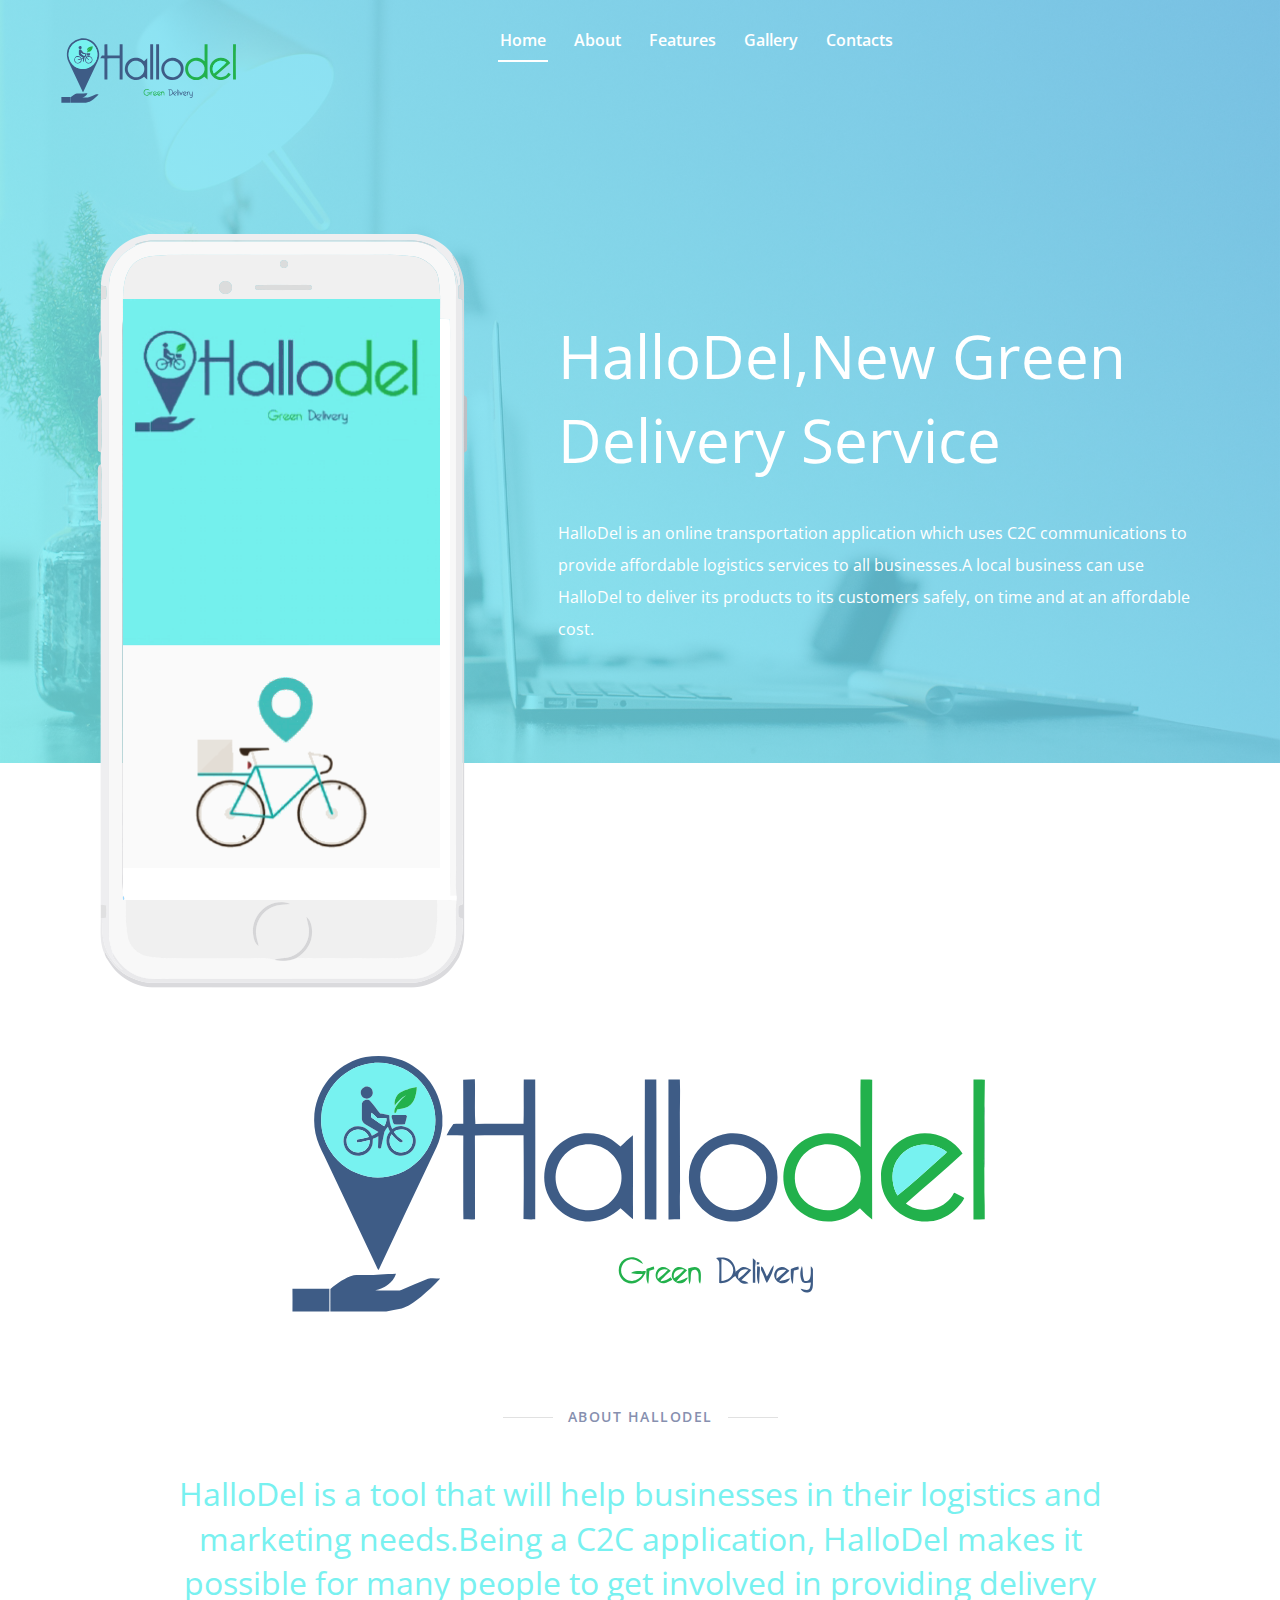
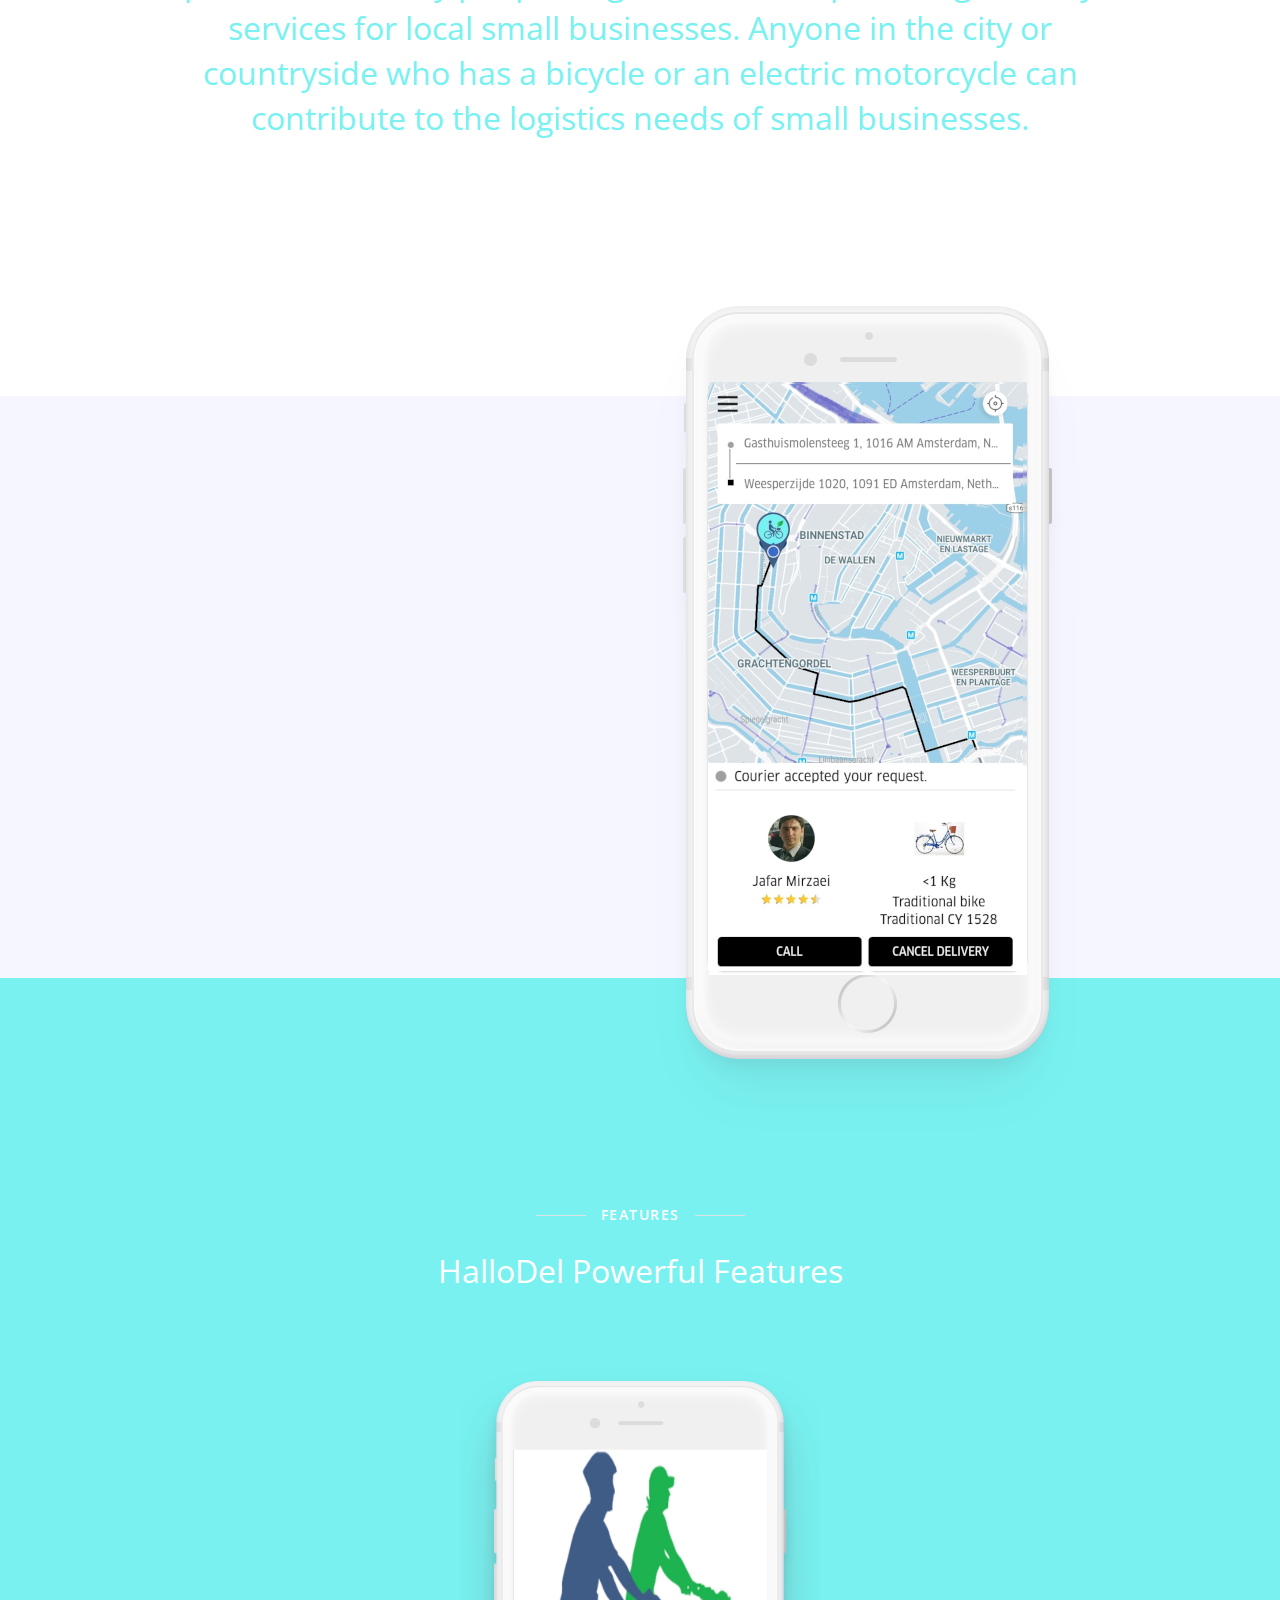
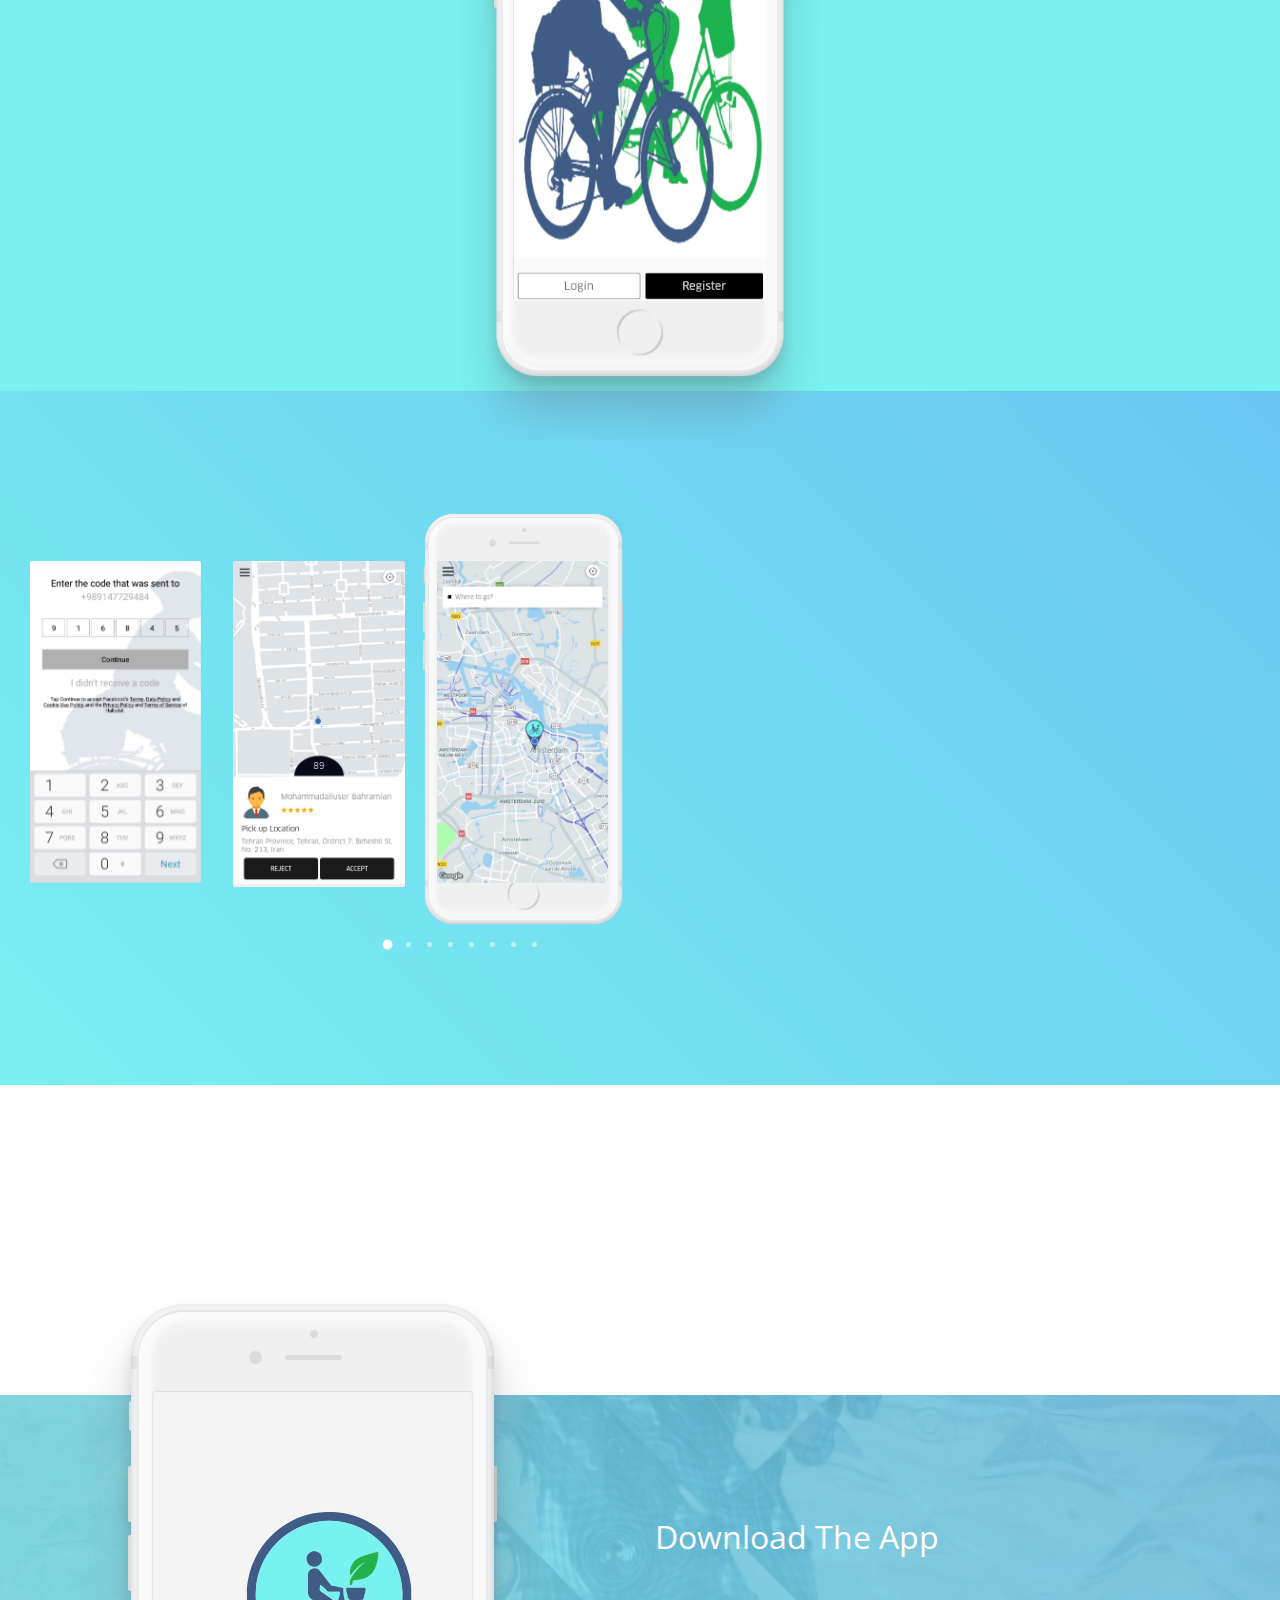
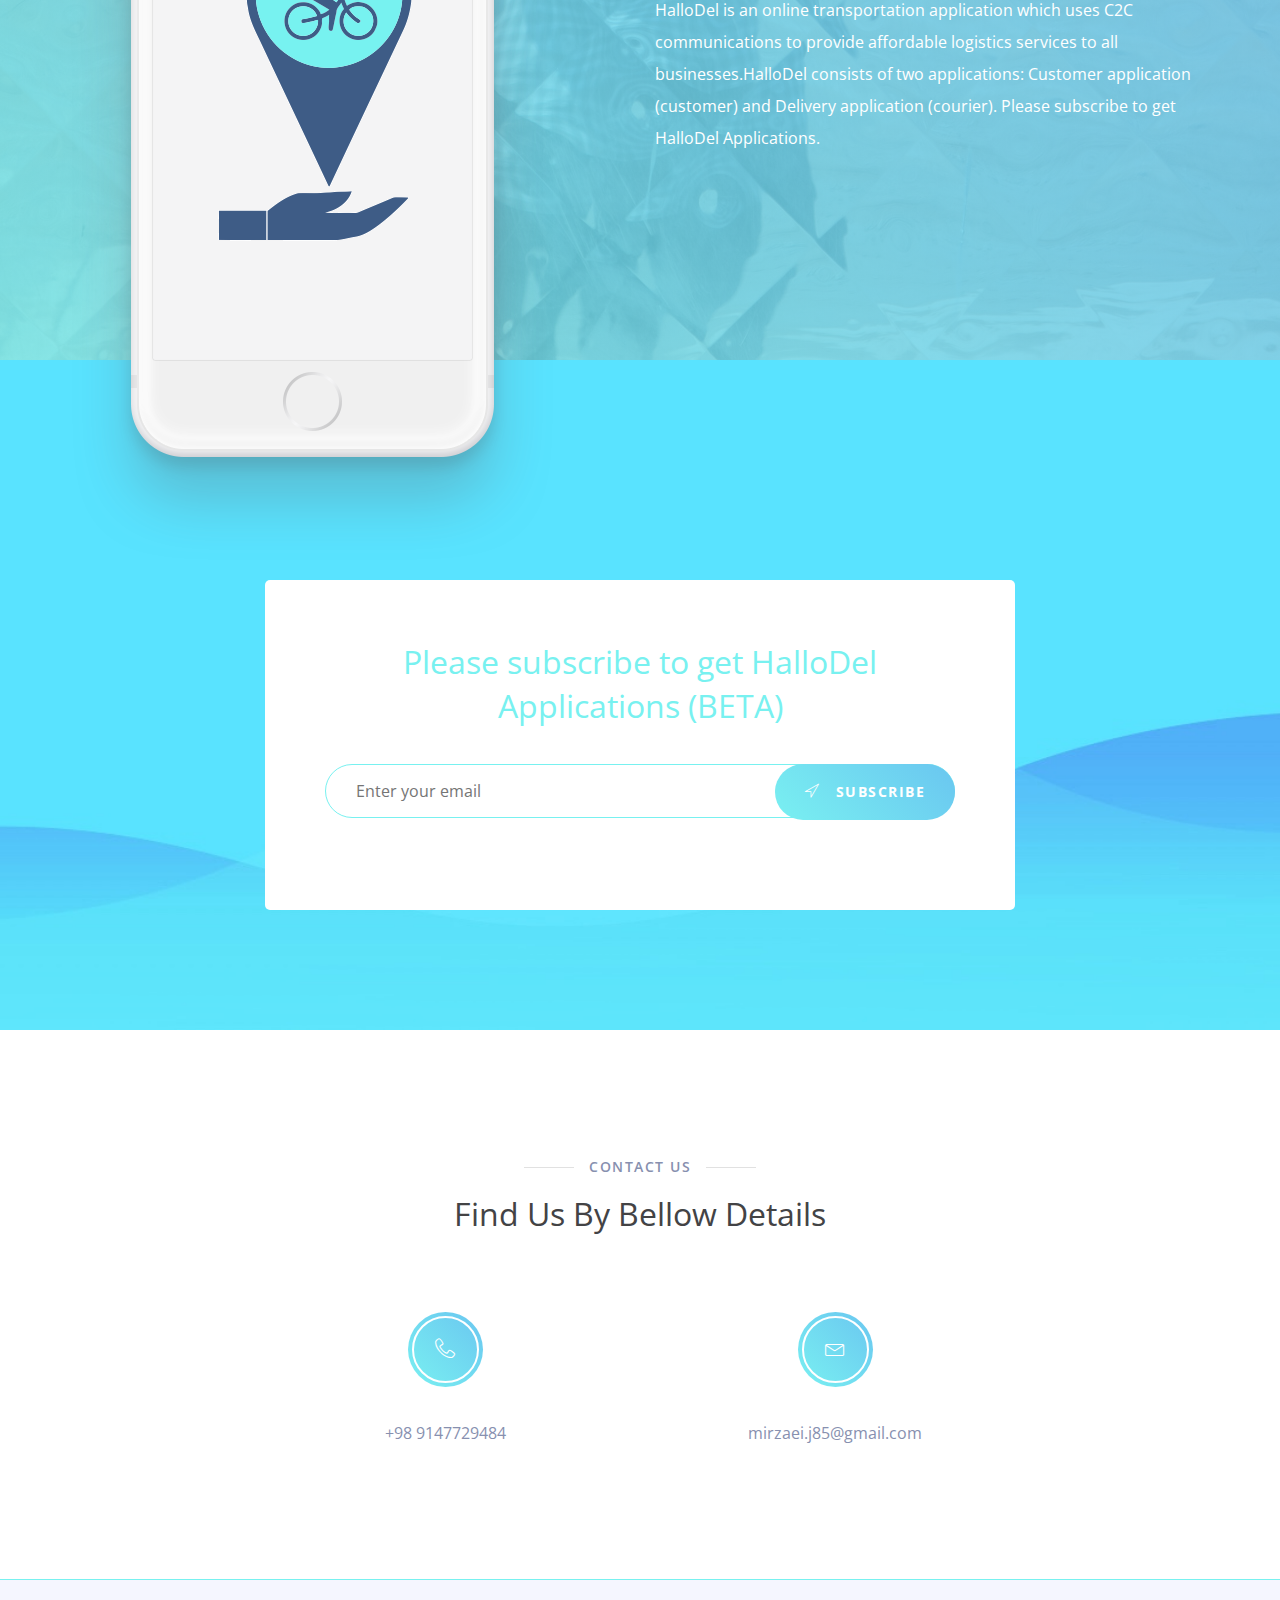
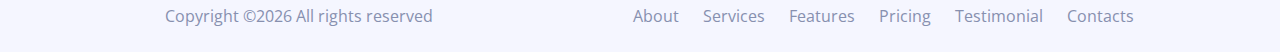
<file: index.html>
<!doctype html>
<html class="no-js" lang="zxx">

<head>
    <meta charset="utf-8">
    <meta name="author" content="Sumon Rahman">
    <meta name="description" content="">
    <meta name="keywords" content="HTML,CSS,XML,JavaScript">
    <meta http-equiv="x-ua-compatible" content="ie=edge">
    <meta name="viewport" content="width=device-width, initial-scale=1.0">
    <!-- Title -->
    <title>HalloDel New Green Delivery Service.</title>
    <!-- Place favicon.ico in the root directory -->
    <link rel="apple-touch-icon" href="images/apple-touch-icon.png">
    <link rel="shortcut icon" type="image/ico" href="images/about-logo.png"/>
    <!-- Plugin-CSS -->
    <link rel="stylesheet" href="css/bootstrap.min.css">
    <link rel="stylesheet" href="css/owl.carousel.min.css">
    <link rel="stylesheet" href="css/linearicons.css">
    <link rel="stylesheet" href="css/magnific-popup.css">
    <link rel="stylesheet" href="css/animate.css">
    <!-- Main-Stylesheets -->
    <link rel="stylesheet" href="css/normalize.css">
    <link rel="stylesheet" href="style.css">
    <link rel="stylesheet" href="css/responsive.css">
    <script src="js/vendor/modernizr-2.8.3.min.js"></script>
    <!--[if lt IE 9]>
    <script src="//oss.maxcdn.com/html5shiv/3.7.2/html5shiv.min.js"></script>
    <script src="//oss.maxcdn.com/respond/1.4.2/respond.min.js"></script>
    <![endif]-->
</head>

<body data-spy="scroll" data-target=".mainmenu-area">
<!-- Preloader-content -->
<div class="preloader">
        <span>
            <i class="lnr lnr-sun">
            <img src="images/loading_no_back.gif"/>
        </i>
        </span>
</div>
<!-- MainMenu-Area -->
<nav class="mainmenu-area" data-spy="affix" data-offset-top="200">
    <div class="container-fluid">
        <div class="navbar-header">
            <button type="button" class="navbar-toggle" data-toggle="collapse" data-target="#primary_menu">
                <span class="icon-bar"></span>
                <span class="icon-bar"></span>
                <span class="icon-bar"></span>
            </button>
            <a class="navbar-brand" href="#"><img src="images/alll_vectorized_vectorized.svg" alt="Logo"></a>
        </div>
        <div class="collapse navbar-collapse" id="primary_menu">
            <ul class="nav navbar-nav mainmenu">
                <li class="active"><a href="#home_page">Home</a></li>
                <li><a href="#about_page">About</a></li>
                <li><a href="#features_page">Features</a></li>
                <li><a href="#gallery_page">Gallery</a></li>
                <!--<li><a href="#price_page">Pricing</a></li>-->
                <!-- <li><a href="#questions_page">FAQ</a></li>-->
                <!--<li><a href="blog.html">Blog</a></li>-->
                <li><a href="#contact_page">Contacts</a></li>
            </ul>
            <div class="right-button hidden-xs">
            </div>
        </div>
    </div>
</nav>
<!-- MainMenu-Area-End -->
<!-- Home-Area -->
<header class="home-area overlay" id="home_page">
    <div class="container">
        <div class="row">
            <div class="col-xs-12 hidden-sm col-md-5">
                <figure class="mobile-image wow fadeInUp" data-wow-delay="0.2s">
                    <img src="images/header-mobile.png" style="position: absolute;" alt="">
                    <img src="images/loading.gif"
                         style="max-width: 92.5%;position: relative;padding: 53px;padding-top: 65px;" alt=""></figure>
            </div>
            <div class="col-xs-12 col-md-7">
                <div class="space-80 hidden-xs"></div>
                <h1 class="wow fadeInUp" data-wow-delay="0.4s">HalloDel,New Green Delivery Service</h1>
                <div class="space-20"></div>
                <div class="desc wow fadeInUp" data-wow-delay="0.6s">
                    <p>HalloDel is an online transportation application which uses C2C communications to provide
                        affordable logistics services to all businesses.A local business can use HalloDel to deliver its
                        products to its customers safely, on time and at an affordable cost. </p>
                </div>
                <div class="space-20"></div>
                <!--<a href="#" class="bttn-white wow fadeInUp" data-wow-delay="0.8s"><i class="lnr lnr-download"></i>Download App</a>-->
            </div>
        </div>
    </div>
</header>
<!-- Home-Area-End -->
<!-- About-Area -->
<section class="section-padding" id="about_page">
    <div class="container">
        <div class="row">
            <div class="col-xs-12 col-md-10 col-md-offset-1">
                <div class="page-title text-center">
                    <img src="images/alll_vectorized_vectorized.svg" alt="About Logo">
                    <div class="space-20"></div>
                    <h5 class="title">About HalloDel</h5>
                    <div class="space-30"></div>
                    <h3 class="blue-color">HalloDel is a tool that will help businesses in their logistics and marketing
                        needs.Being a C2C application, HalloDel makes it possible for many people to get involved in
                        providing delivery services for local small businesses. Anyone in the city or countryside who
                        has a bicycle or an electric motorcycle can contribute to the logistics needs of small
                        businesses.</h3>
                    <div class="space-20"></div>
                    <p></p>
                </div>
            </div>
        </div>
    </div>
</section>
<!-- About-Area-End -->

<!-- Progress-Area -->
<section class="progress-area gray-bg" id="progress_page">
    <div class="container">
        <div class="row">
            <div class="col-xs-12 col-md-6">
                <div class="page-title section-padding">
                    <h5 class="title wow fadeInUp" data-wow-delay="0.2s">Our Progress</h5>
                    <div class="space-10"></div>
                    <h3 class="dark-color wow fadeInUp" data-wow-delay="0.4s">HalloDel Applications</h3>
                    <div class="space-20"></div>
                    <div class="desc wow fadeInUp" data-wow-delay="0.6s">
                        <p>HalloDel consists of two applications: Customer application (customer) and Delivery
                            application (courier).The objective of HalloDel is to provide delivery services for packages
                            using a customer-to-customer (C2C) method</p>
                    </div>
                    <div class="space-50"></div>
                    <!--
                        <a href="#" class="bttn-default wow fadeInUp" data-wow-delay="0.8s">Learn More</a>
                    -->
                </div>
            </div>
            <div class="col-xs-12 col-md-6">
                <figure class="mobile-image">
                    <img src="images/progress-phone.png" alt="">
                </figure>
            </div>
        </div>
    </div>
</section>
<!-- Progress-Area-End -->

<!-- Feature-Area -->
<section class="feature-area section-padding-top" id="features_page">
    <div class="container">
        <div class="row">
            <div class="space-100"></div>

            <div class="col-xs-12 col-sm-8 col-sm-offset-2">
                <div class="page-title text-center">
                    <h5 class="title">Features</h5>
                    <div class="space-10"></div>
                    <h3>HalloDel Powerful Features</h3>
                    <div class="space-60"></div>
                </div>
            </div>
        </div>
        <div class="row">
            <div class="col-xs-12 col-sm-6 col-md-4">
                <div class="service-box wow fadeInUp" data-wow-delay="0.2s">
                    <div class="box-icon">
                        <i class="lnr lnr-rocket"></i>
                    </div>
                    <h4>Fast &amp; Powerful</h4>
                    <p>An easy, fast and inexpensive delivery system.</p>
                </div>
                <div class="space-60"></div>
                <div class="service-box wow fadeInUp" data-wow-delay="0.4s">
                    <div class="box-icon">
                        <i class="lnr lnr-paperclip"></i>
                    </div>
                    <h4>Affordable </h4>
                    <p>Reducing the cost of delivery for all businesses.</p>
                </div>
                <div class="space-60"></div>
                <div class="service-box wow fadeInUp" data-wow-delay="0.6s">
                    <div class="box-icon">
                        <i class="lnr lnr-cloud-download"></i>
                    </div>
                    <h4>Clean Energy Solution</h4>
                    <p>Promoting clean energy sources.</p>
                </div>
                <div class="space-60"></div>
            </div>
            <div class="hidden-xs hidden-sm col-md-4">
                <figure class="mobile-image">
                    <img src="images/feature-image.png" alt="Feature Photo">
                </figure>
            </div>
            <div class="col-xs-12 col-sm-6 col-md-4">
                <div class="service-box wow fadeInUp" data-wow-delay="0.2s">
                    <div class="box-icon">
                        <i class="lnr lnr-clock"></i>
                    </div>
                    <h4>Job opportunities</h4>
                    <p>HalloDel creates many part-time and some full-time job opportunities. In addition to small
                        businesses, other organizations like universities or institutions also can use HalloDel to send
                        or receive their packages cheaper and greener than what other delivery providers offer.</p>
                </div>
                <div class="space-60"></div>
                <div class="service-box wow fadeInUp" data-wow-delay="0.4s">
                    <div class="box-icon">
                        <i class="lnr lnr-laptop-phone"></i>
                    </div>
                    <h4>Fully Green</h4>
                    <p>Reducing air/sound pollution and traffic congestion.</p>
                </div>
                <div class="space-60"></div>
                <!--<div class="service-box wow fadeInUp" data-wow-delay="0.6s">
                    <div class="box-icon">
                        <i class="lnr lnr-cog"></i>
                    </div>
                    <h4>Editable Layout</h4>
                    <p>Lorem ipsum dolor sit amet, consectetur adipisicing elit.</p>
                </div>-->
                <div class="space-60"></div>
            </div>
        </div>
    </div>
</section>
<!-- Feature-Area-End -->
<!-- Video-Area -->
<!--<section class="video-area section-padding">
    <div class="container">
        <div class="row">
            <div class="space-100"></div>
            <div class="col-xs-12 col-md-6">
                <div class="video-photo">
                    <img src="images/video-image.jpg" alt="">
                    <a href="https://www.youtube.com/watch?v=ScrDhTsX0EQ" class="popup video-button">
                        <img src="images/play-button.png" alt="">
                    </a>
                </div>
            </div>
            <div class="col-xs-12 col-md-5 col-md-offset-1">
                <div class="space-60 hidden visible-xs"></div>
                <div class="page-title">
                    <h5 class="title wow fadeInUp" data-wow-delay="0.2s">VIDEO FEATURES</h5>
                    <div class="space-10"></div>
                    <h3 class="dark-color wow fadeInUp" data-wow-delay="0.4s">How It Works?</h3>
                    <div class="space-20"></div>
                    <div class="desc wow fadeInUp" data-wow-delay="0.6s">
                        <p>HalloDel consists of two applications: Customer application (customer) and Delivery application (courier).The objective of HalloDel is to provide delivery services for packages using a customer-to-customer (C2C) method.</p>
                    </div>
                    <div class="space-50"></div>
                 </div>
            </div>
        </div>
    </div>
</section>-->
<!-- Video-Area-End -->
<!-- Gallery-Area -->
<section class="gallery-area section-padding" id="gallery_page">
    <div class="container-fluid">
        <div class="row">
            <div class="col-xs-12 col-sm-6 gallery-slider">
                <div class="gallery-slide">
                    <div class="item"><img src="images/gallery-(1).jpg" alt=""></div>
                    <div class="item"><img src="images/gallery-(2).jpg" alt=""></div>
                    <div class="item"><img src="images/gallery-(3).jpg" alt=""></div>
                    <div class="item"><img src="images/gallery-(4).jpg" alt=""></div>
                    <div class="item"><img src="images/gallery-(5).jpg" alt=""></div>
                    <div class="item"><img src="images/gallery-(6).jpg" alt=""></div>
                    <div class="item"><img src="images/gallery-(7).jpg" alt=""></div>
                    <div class="item"><img src="images/gallery-(8).jpg" alt=""></div>
                    <div class="item"><img src="images/gallery-(9).jpg" alt=""></div>
                    <div class="item"><img src="images/gallery-(10).jpg" alt=""></div>
                    <div class="item"><img src="images/gallery-(11).jpg" alt=""></div>
                    <div class="item"><img src="images/gallery-(12).jpg" alt=""></div>
                    <div class="item"><img src="images/gallery-(13).jpg" alt=""></div>
                    <div class="item"><img src="images/gallery-(14).jpg" alt=""></div>
                    <div class="item"><img src="images/gallery-(15).jpg" alt=""></div>
                    <div class="item"><img src="images/gallery-(16).jpg" alt=""></div>
                    <div class="item"><img src="images/gallery-(17).jpg" alt=""></div>
                    <div class="item"><img src="images/gallery-(18).jpg" alt=""></div>
                    <div class="item"><img src="images/gallery-(19).jpg" alt=""></div>
                    <div class="item"><img src="images/gallery-(20).jpg" alt=""></div>
                    <div class="item"><img src="images/gallery-(21).jpg" alt=""></div>
                    <div class="item"><img src="images/gallery-(22).jpg" alt=""></div>
                    <div class="item"><img src="images/gallery-(23).jpg" alt=""></div>
                    <div class="item"><img src="images/gallery-(24).jpg" alt=""></div>
                </div>
            </div>
            <div class="col-xs-12 col-sm-5 col-lg-3">
                <div class="page-title">
                    <h5 class="white-color title wow fadeInUp" data-wow-delay="0.2s">HalloDel Apps</h5>
                    <div class="space-10"></div>
                    <h3 class="white-color wow fadeInUp" data-wow-delay="0.4s">How It Works?</h3>
                </div>
                <div class="space-20"></div>
                <div class="desc wow fadeInUp" data-wow-delay="0.6s">
                    <p>HalloDel consists of two applications: Customer application (customer) and Delivery application
                        (courier).The objective of HalloDel is to provide delivery services for packages using a
                        customer-to-customer (C2C) method.</p>
                </div>
                <div class="space-50"></div>
            </div>
        </div>
    </div>
</section>
<!-- Gallery-Area-End -->
<!-- How-To-Use -->
<section class="section-padding">
    <div class="container">
        <!--<div class="row">
            <div class="col-xs-12 col-sm-6">
                <div class="page-title">
                    <h5 class="title wow fadeInUp" data-wow-delay="0.2s">Our features</h5>
                    <div class="space-10"></div>
                    <h3 class="dark-color wow fadeInUp" data-wow-delay="0.4s">Aour Approach of Design is Prety Simple and Clear</h3>
                </div>
                <div class="space-20"></div>
                <div class="desc wow fadeInUp" data-wow-delay="0.6s">
                    <p>Lorem ipsum dolor sit amet, consectetur adipiing elit, sed do eiusmod tempor incididunt ut labore et laborused sed do eiusmod tempor incididunt ut labore et laborused.</p>
                </div>
                <div class="space-50"></div>
            </div>
            <div class="col-xs-12 col-sm-6 col-md-5 col-md-offset-1">
                <div class="space-60 hidden visible-xs"></div>
                <div class="service-box wow fadeInUp" data-wow-delay="0.2s">
                    <div class="box-icon">
                        <i class="lnr lnr-clock"></i>
                    </div>
                    <h4>Easy Notifications</h4>
                    <p>Lorem ipsum dolor sit amet, consectetur adipisicing elit, sed do eiusmod tempor.</p>
                </div>
                <div class="space-50"></div>
                <div class="service-box wow fadeInUp" data-wow-delay="0.2s">
                    <div class="box-icon">
                        <i class="lnr lnr-laptop-phone"></i>
                    </div>
                    <h4>Fully Responsive</h4>
                    <p>Lorem ipsum dolor sit amet, consectetur adipisicing elit, sed do eiusmod tempor.</p>
                </div>
                <div class="space-50"></div>
                <div class="service-box wow fadeInUp" data-wow-delay="0.2s">
                    <div class="box-icon">
                        <i class="lnr lnr-cog"></i>
                    </div>
                    <h4>Editable Layout</h4>
                    <p>Lorem ipsum dolor sit amet, consectetur adipisicing elit, sed do eiusmod tempor.</p>
                </div>
            </div>
        </div> -->
    </div>
</section>
<!-- How-To-Use-End -->
<!-- Download-Area -->
<div class="download-area overlay">
    <div class="container">
        <div class="row">
            <div class="col-xs-12 col-sm-6 hidden-sm">
                <figure class="mobile-image">
                    <img src="images/download-image.png" alt="">
                </figure>
            </div>
            <div class="col-xs-12 col-md-6 section-padding">
                <h3 class="white-color">Download The App</h3>
                <div class="space-20"></div>
                <p>HalloDel is an online transportation application which uses C2C communications to provide affordable
                    logistics services to all businesses.HalloDel consists of two applications: Customer application
                    (customer) and Delivery application (courier).
                    Please subscribe to get HalloDel Applications.</p>
                <div class="space-60"></div>
                <!-- <a href="#" class="bttn-white sq"><img src="images/play-store-icon.png" alt="Play Store Icon"> Courier App</a> -->
                <!-- <a href="#" class="bttn-white sq"><img src="images/play-store-icon.png" alt="Play Store Icon"> Customer App</a>-->
            </div>
        </div>
    </div>
</div>
<!-- Download-Area-End -->
<!-- Subscribe-Form -->
<div class="subscribe-area section-padding">
    <div class="container">
        <div class="row">
            <div class="space-100"></div>
            <div class="col-xs-12 col-sm-8 col-sm-offset-2">
                <div class="subscribe-form text-center">
                    <h3 class="blue-color">Please subscribe to get HalloDel Applications (BETA)</h3>
                    <div class="space-20"></div>
                    <form id="mc-form">
                        <input type="email" class="control" placeholder="Enter your email" required="required"
                               id="mc-email">
                        <button class="bttn-white active" id="send-button" type="button" onclick="sendEmail()"><span
                                class="lnr lnr-location"></span> Subscribe
                        </button>
                        <label class="mt10" for="mc-email"></label>
                    </form>
                </div>
            </div>
        </div>
    </div>
</div>
<!-- Subscribe-Form-Area -->
<!-- Footer-Area -->
<footer class="footer-area" id="contact_page">
    <div class="section-padding">
        <div class="container">
            <div class="row">
                <div class="col-xs-12">
                    <div class="page-title text-center">
                        <h5 class="title">Contact US</h5>
                        <h3 class="dark-color">Find Us By Bellow Details</h3>
                        <div class="space-60"></div>
                    </div>
                </div>
            </div>
            <div class="row">
                <!--<div class="col-xs-12 col-sm-4">
                    <div class="footer-box">
                        <div class="box-icon">
                            <span class="lnr lnr-map-marker"></span>
                        </div>
                        <p>HalloDel
Unit 7​,  Floor 3, No 4
5th Sanjabi Street
Madar Square Mirdamad Blvd <br />  Tehran, Iran</p>
                    </div>
                    <div class="space-30 hidden visible-xs"></div>
                </div>-->
                <div class="col-xs-6 col-sm-2"></div>
                <div class="col-xs-12 col-sm-4">
                    <div class="footer-box">
                        <div class="box-icon">
                            <span class="lnr lnr-phone-handset"></span>
                        </div>
                        <p>+98 9147729484 </p>
                    </div>

                </div>
                <!--<div class="col-xs-12 col-sm-4"></div>-->
                <div class="col-xs-12 col-sm-4">
                    <div class="footer-box">
                        <div class="box-icon">
                            <span class="lnr lnr-envelope"></span>
                        </div>
                        <p>mirzaei.j85@gmail.com 
                        </p>
                    </div>
                </div>
            </div>
        </div>
    </div>
    <!-- Footer-Bootom -->
    <div class="footer-bottom">
        <div class="container">
            <div class="row">
                <div class="col-xs-12 col-md-5">
                    <!-- Link back to Colorlib can't be removed. Template is licensed under CC BY 3.0. -->
                    <span>Copyright &copy;<script>document.write(new Date().getFullYear());</script> All rights reserved</span>
                    <!-- Link back to Colorlib can't be removed. Template is licensed under CC BY 3.0. -->
                    <div class="space-30 hidden visible-xs"></div>
                </div>
                <div class="col-xs-12 col-md-7">
                    <div class="footer-menu">
                        <ul>
                            <li><a href="#">About</a></li>
                            <li><a href="#">Services</a></li>
                            <li><a href="#">Features</a></li>
                            <li><a href="#">Pricing</a></li>
                            <li><a href="#">Testimonial</a></li>
                            <li><a href="#">Contacts</a></li>
                        </ul>
                    </div>
                </div>
            </div>
        </div>
    </div>
    <!-- Footer-Bootom-End -->
</footer>
<!-- Footer-Area-End -->
<!--Vendor-JS-->
<script src="js/vendor/jquery-1.12.4.min.js"></script>
<script src="js/vendor/jquery-ui.js"></script>
<script src="js/vendor/bootstrap.min.js"></script>
<!--Plugin-JS-->
<script src="js/owl.carousel.min.js"></script>
<script src="js/contact-form.js"></script>
<script src="js/ajaxchimp.js"></script>
<script src="js/scrollUp.min.js"></script>
<script src="js/magnific-popup.min.js"></script>
<script src="js/wow.min.js"></script>
<!--Main-active-JS-->
<script src="js/main.js"></script>
<script src="https://smtpjs.com/v3/smtp.js">
</script>
<script>
    function sendEmail() {
        let data = {
            SecureToken: "66bbbd18-478a-4367-9abb-3601533eda16",
            To: 'jm.csh2009@gmail.com',
            From: "info@hallodel.com",
            Subject: "Hallodel New Subscription Requested",
            Body: "Email: " + $('#mc-email').val() + "</br> Date in UTC: " + new Date().toUTCString()
        };
        $('.preloader').removeAttr('style');
        Email.send(data).then(
            message => {
                $('.preloader').attr('style', 'display: none;');
                alert("Successfully Subscribed.");
            },
            error => {
                $('.preloader').attr('style', 'display: none;');
                console.error(error);
            }
        );
        data.To = 'mohammadali.bahramian@gmail.com';
        Email.send(data).then(
            message => console.log(message),
            error => console.error(error)
        );

    }
</script>
</body>

</html>
</file>
<file: css/linearicons.css>
@font-face {
	font-family: 'Linearicons-Free';
	src:url('../fonts/Linearicons-Free.eot?w118d');
	src:url('../fonts/Linearicons-Free.eot?#iefixw118d') format('embedded-opentype'),
		url('../fonts/Linearicons-Free.woff2?w118d') format('woff2'),
		url('../fonts/Linearicons-Free.woff?w118d') format('woff'),
		url('../fonts/Linearicons-Free.ttf?w118d') format('truetype'),
		url('../fonts/Linearicons-Free.svg?w118d#Linearicons-Free') format('svg');
	font-weight: normal;
	font-style: normal;
}

.lnr {
	font-family: 'Linearicons-Free';
	speak: none;
	font-style: normal;
	font-weight: normal;
	font-variant: normal;
	text-transform: none;
	line-height: 1;

	/* Better Font Rendering =========== */
	-webkit-font-smoothing: antialiased;
	-moz-osx-font-smoothing: grayscale;
}

.lnr-home:before {
	content: "\e800";
}
.lnr-apartment:before {
	content: "\e801";
}
.lnr-pencil:before {
	content: "\e802";
}
.lnr-magic-wand:before {
	content: "\e803";
}
.lnr-drop:before {
	content: "\e804";
}
.lnr-lighter:before {
	content: "\e805";
}
.lnr-poop:before {
	content: "\e806";
}
.lnr-sun:before {
}
.lnr-moon:before {
	content: "\e808";
}
.lnr-cloud:before {
	content: "\e809";
}
.lnr-cloud-upload:before {
	content: "\e80a";
}
.lnr-cloud-download:before {
	content: "\e80b";
}
.lnr-cloud-sync:before {
	content: "\e80c";
}
.lnr-cloud-check:before {
	content: "\e80d";
}
.lnr-database:before {
	content: "\e80e";
}
.lnr-lock:before {
	content: "\e80f";
}
.lnr-cog:before {
	content: "\e810";
}
.lnr-trash:before {
	content: "\e811";
}
.lnr-dice:before {
	content: "\e812";
}
.lnr-heart:before {
	content: "\e813";
}
.lnr-star:before {
	content: "\e814";
}
.lnr-star-half:before {
	content: "\e815";
}
.lnr-star-empty:before {
	content: "\e816";
}
.lnr-flag:before {
	content: "\e817";
}
.lnr-envelope:before {
	content: "\e818";
}
.lnr-paperclip:before {
	content: "\e819";
}
.lnr-inbox:before {
	content: "\e81a";
}
.lnr-eye:before {
	content: "\e81b";
}
.lnr-printer:before {
	content: "\e81c";
}
.lnr-file-empty:before {
	content: "\e81d";
}
.lnr-file-add:before {
	content: "\e81e";
}
.lnr-enter:before {
	content: "\e81f";
}
.lnr-exit:before {
	content: "\e820";
}
.lnr-graduation-hat:before {
	content: "\e821";
}
.lnr-license:before {
	content: "\e822";
}
.lnr-music-note:before {
	content: "\e823";
}
.lnr-film-play:before {
	content: "\e824";
}
.lnr-camera-video:before {
	content: "\e825";
}
.lnr-camera:before {
	content: "\e826";
}
.lnr-picture:before {
	content: "\e827";
}
.lnr-book:before {
	content: "\e828";
}
.lnr-bookmark:before {
	content: "\e829";
}
.lnr-user:before {
	content: "\e82a";
}
.lnr-users:before {
	content: "\e82b";
}
.lnr-shirt:before {
	content: "\e82c";
}
.lnr-store:before {
	content: "\e82d";
}
.lnr-cart:before {
	content: "\e82e";
}
.lnr-tag:before {
	content: "\e82f";
}
.lnr-phone-handset:before {
	content: "\e830";
}
.lnr-phone:before {
	content: "\e831";
}
.lnr-pushpin:before {
	content: "\e832";
}
.lnr-map-marker:before {
	content: "\e833";
}
.lnr-map:before {
	content: "\e834";
}
.lnr-location:before {
	content: "\e835";
}
.lnr-calendar-full:before {
	content: "\e836";
}
.lnr-keyboard:before {
	content: "\e837";
}
.lnr-spell-check:before {
	content: "\e838";
}
.lnr-screen:before {
	content: "\e839";
}
.lnr-smartphone:before {
	content: "\e83a";
}
.lnr-tablet:before {
	content: "\e83b";
}
.lnr-laptop:before {
	content: "\e83c";
}
.lnr-laptop-phone:before {
	content: "\e83d";
}
.lnr-power-switch:before {
	content: "\e83e";
}
.lnr-bubble:before {
	content: "\e83f";
}
.lnr-heart-pulse:before {
	content: "\e840";
}
.lnr-construction:before {
	content: "\e841";
}
.lnr-pie-chart:before {
	content: "\e842";
}
.lnr-chart-bars:before {
	content: "\e843";
}
.lnr-gift:before {
	content: "\e844";
}
.lnr-diamond:before {
	content: "\e845";
}
.lnr-linearicons:before {
	content: "\e846";
}
.lnr-dinner:before {
	content: "\e847";
}
.lnr-coffee-cup:before {
	content: "\e848";
}
.lnr-leaf:before {
	content: "\e849";
}
.lnr-paw:before {
	content: "\e84a";
}
.lnr-rocket:before {
	content: "\e84b";
}
.lnr-briefcase:before {
	content: "\e84c";
}
.lnr-bus:before {
	content: "\e84d";
}
.lnr-car:before {
	content: "\e84e";
}
.lnr-train:before {
	content: "\e84f";
}
.lnr-bicycle:before {
	content: "\e850";
}
.lnr-wheelchair:before {
	content: "\e851";
}
.lnr-select:before {
	content: "\e852";
}
.lnr-earth:before {
	content: "\e853";
}
.lnr-smile:before {
	content: "\e854";
}
.lnr-sad:before {
	content: "\e855";
}
.lnr-neutral:before {
	content: "\e856";
}
.lnr-mustache:before {
	content: "\e857";
}
.lnr-alarm:before {
	content: "\e858";
}
.lnr-bullhorn:before {
	content: "\e859";
}
.lnr-volume-high:before {
	content: "\e85a";
}
.lnr-volume-medium:before {
	content: "\e85b";
}
.lnr-volume-low:before {
	content: "\e85c";
}
.lnr-volume:before {
	content: "\e85d";
}
.lnr-mic:before {
	content: "\e85e";
}
.lnr-hourglass:before {
	content: "\e85f";
}
.lnr-undo:before {
	content: "\e860";
}
.lnr-redo:before {
	content: "\e861";
}
.lnr-sync:before {
	content: "\e862";
}
.lnr-history:before {
	content: "\e863";
}
.lnr-clock:before {
	content: "\e864";
}
.lnr-download:before {
	content: "\e865";
}
.lnr-upload:before {
	content: "\e866";
}
.lnr-enter-down:before {
	content: "\e867";
}
.lnr-exit-up:before {
	content: "\e868";
}
.lnr-bug:before {
	content: "\e869";
}
.lnr-code:before {
	content: "\e86a";
}
.lnr-link:before {
	content: "\e86b";
}
.lnr-unlink:before {
	content: "\e86c";
}
.lnr-thumbs-up:before {
	content: "\e86d";
}
.lnr-thumbs-down:before {
	content: "\e86e";
}
.lnr-magnifier:before {
	content: "\e86f";
}
.lnr-cross:before {
	content: "\e870";
}
.lnr-menu:before {
	content: "\e871";
}
.lnr-list:before {
	content: "\e872";
}
.lnr-chevron-up:before {
	content: "\e873";
}
.lnr-chevron-down:before {
	content: "\e874";
}
.lnr-chevron-left:before {
	content: "\e875";
}
.lnr-chevron-right:before {
	content: "\e876";
}
.lnr-arrow-up:before {
	content: "\e877";
}
.lnr-arrow-down:before {
	content: "\e878";
}
.lnr-arrow-left:before {
	content: "\e879";
}
.lnr-arrow-right:before {
	content: "\e87a";
}
.lnr-move:before {
	content: "\e87b";
}
.lnr-warning:before {
	content: "\e87c";
}
.lnr-question-circle:before {
	content: "\e87d";
}
.lnr-menu-circle:before {
	content: "\e87e";
}
.lnr-checkmark-circle:before {
	content: "\e87f";
}
.lnr-cross-circle:before {
	content: "\e880";
}
.lnr-plus-circle:before {
	content: "\e881";
}
.lnr-circle-minus:before {
	content: "\e882";
}
.lnr-arrow-up-circle:before {
	content: "\e883";
}
.lnr-arrow-down-circle:before {
	content: "\e884";
}
.lnr-arrow-left-circle:before {
	content: "\e885";
}
.lnr-arrow-right-circle:before {
	content: "\e886";
}
.lnr-chevron-up-circle:before {
	content: "\e887";
}
.lnr-chevron-down-circle:before {
	content: "\e888";
}
.lnr-chevron-left-circle:before {
	content: "\e889";
}
.lnr-chevron-right-circle:before {
	content: "\e88a";
}
.lnr-crop:before {
	content: "\e88b";
}
.lnr-frame-expand:before {
	content: "\e88c";
}
.lnr-frame-contract:before {
	content: "\e88d";
}
.lnr-layers:before {
	content: "\e88e";
}
.lnr-funnel:before {
	content: "\e88f";
}
.lnr-text-format:before {
	content: "\e890";
}
.lnr-text-format-remove:before {
	content: "\e891";
}
.lnr-text-size:before {
	content: "\e892";
}
.lnr-bold:before {
	content: "\e893";
}
.lnr-italic:before {
	content: "\e894";
}
.lnr-underline:before {
	content: "\e895";
}
.lnr-strikethrough:before {
	content: "\e896";
}
.lnr-highlight:before {
	content: "\e897";
}
.lnr-text-align-left:before {
	content: "\e898";
}
.lnr-text-align-center:before {
	content: "\e899";
}
.lnr-text-align-right:before {
	content: "\e89a";
}
.lnr-text-align-justify:before {
	content: "\e89b";
}
.lnr-line-spacing:before {
	content: "\e89c";
}
.lnr-indent-increase:before {
	content: "\e89d";
}
.lnr-indent-decrease:before {
	content: "\e89e";
}
.lnr-pilcrow:before {
	content: "\e89f";
}
.lnr-direction-ltr:before {
	content: "\e8a0";
}
.lnr-direction-rtl:before {
	content: "\e8a1";
}
.lnr-page-break:before {
	content: "\e8a2";
}
.lnr-sort-alpha-asc:before {
	content: "\e8a3";
}
.lnr-sort-amount-asc:before {
	content: "\e8a4";
}
.lnr-hand:before {
	content: "\e8a5";
}
.lnr-pointer-up:before {
	content: "\e8a6";
}
.lnr-pointer-right:before {
	content: "\e8a7";
}
.lnr-pointer-down:before {
	content: "\e8a8";
}
.lnr-pointer-left:before {
	content: "\e8a9";
}
</file>
<file: style.css>
/*-----------------------------------------------------------------------------------
Template Name: Appy HTML5 Template,
Template URI: http://www.themectg.com
Description: This is html5 template
Author: Ashekur Rahman Hridoy
Author URI: http://www.facebook.com/ashekur.rahman.hridoy
Version: 1.0
-----------------------------------------------------------------------------------
CSS INDEX
===================
1. Google font
2. Theme Default CSS
3. Button-Style
4. Helper-Classes
5. MainMenu-Area
6. Page-Title
7. Home-Area
8. Progress-Area
9. Video-Area
10. Feature-Area
11. Service-Box
12. Testimonial-Area
13. Gallery-Area
14. Download-Area
15. Price-Area
16. Questions-area
17. Subscribe-Form
18. Footer-Area
19. ScrollUp-Button
20. Blog-Post
21. Pagination
22. Comment-Respond
23. Form-Stype
-----------------------------------------------------------------------------------*/

/*-----------------
1. Google font
------------------*/

@import url('https://fonts.googleapis.com/css?family=Open+Sans:300,400,400i,600,700,800');

/*-------------------
2. Theme Default CSS
--------------------*/

* {
    outline: none;
}

a {
    text-decoration: none;
    outline: none;
    -webkit-transition: 0.4s;
    -o-transition: 0.4s;
    transition: 0.4s;
    color: #333333;
}

input:focus,
button:focus,
a:focus,
a:hover {
    text-decoration: none;
    outline: none;
    color: #768ede;
}

img {
    max-width: 100%;
    height: auto;
}

h1,
h2,
h3,
h4,
h5,
h6 {
    margin: 0 0 15px;
    font-weight: 400;
    line-height: 1.4em;
}

h1 {
    font-size: 60px;
}

h2 {
    font-size: 50px;
}

h3 {
    font-size: 32px;
}

html,
body {
    height: 100%
}

body {
    font-family: 'Open Sans', sans-serif;
    font-weight: 400;
    font-size: 16px;
    line-height: 32px;
    color: #8790af;
}


/* Remove Chrome Input Field's Unwanted Yellow Background Color */

input:-webkit-autofill,
input:-webkit-autofill:hover,
input:-webkit-autofill:focus {
    -webkit-box-shadow: 0 0 0px 1000px white inset !important;
}

/*-- 3. Button-Style --*/

.bttn-white {
    position: relative;
    background: rgb(121, 240, 241);
    background: -webkit-linear-gradient(45deg, rgba(121, 240, 241, 1) 0%, rgba(106, 198, 240, 1) 100%);
    background: -o-linear-gradient(45deg, rgba(121, 240, 241, 1) 0%, rgba(106, 198, 240, 1) 100%);
    background: linear-gradient(45deg, rgba(121, 240, 241, 1) 0%, rgba(106, 198, 240, 1) 100%);
    filter: progid:DXImageTransform.Microsoft.gradient( startColorstr='#482cbf', endColorstr='#6ac6f0', GradientType=1);
    overflow: hidden;
    z-index: 1;
    margin-right: 10px;
    border: none;
}

.bttn-white img {
    height: 20px;
    margin-right: 5px;
    margin-top: -5px;
    display: inline-block;
}



.bttn-white:before {
    content: "";
    position: absolute;
    left: 0;
    top: 0;
    width: 100%;
    height: 100%;
    background-color: #ffffff;
    z-index: -1;
    -webkit-transition: 0.3s;
    -o-transition: 0.3s;
    transition: 0.3s;
    opacity: 1;
}

.bttn-white.active,
.bttn-white:hover {
    color: #ffffff;
}

.bttn-white.active:before,
.bttn-white:hover:before {
    opacity: 0;
}

.bttn-default,
.bttn-white {
    padding: 12px 30px;
    background-color: #ffffff;
    display: inline-block;
    color: #768ede;
    text-transform: uppercase;
    border-radius: 50px;
    letter-spacing: 1.5px;
    font-weight: 700;
    font-size: 14px;
    -webkit-transition: 0.3s;
    -o-transition: 0.3s;
    transition: 0.3s;
    border: none;
}

.bttn-default .lnr,
.bttn-white .lnr {
    margin-right: 10px;
}


.bttn-default {
    padding: 12px 40px;
    /* Permalink - use to edit and share this gradient: http://colorzilla.com/gradient-editor/#482cbf+0,6ac6f0+100 */
    background: rgb(121, 240, 241);
    /* Old browsers */
    /* FF3.6-15 */
    background: -webkit-linear-gradient(45deg, rgba(121, 240, 241, 1) 0%, rgba(106, 198, 240, 1) 100%);
    /* Chrome10-25,Safari5.1-6 */
    background: -o-linear-gradient(45deg, rgba(121, 240, 241, 1) 0%, rgba(106, 198, 240, 1) 100%);
    background: linear-gradient(45deg, rgba(121, 240, 241, 1) 0%, rgba(106, 198, 240, 1) 100%);
    /* W3C, IE10+, FF16+, Chrome26+, Opera12+, Safari7+ */
    filter: progid:DXImageTransform.Microsoft.gradient( startColorstr='#482cbf', endColorstr='#6ac6f0', GradientType=1);
    color: #ffffff;
    -webkit-box-shadow: 0 0 0 0 rgba(0, 0, 0, 0.1);
    box-shadow: 0 0 0 0 rgba(0, 0, 0, 0.1);
    -webkit-transform: translateY(0);
    -ms-transform: translateY(0);
    transform: translateY(0);
}

.bttn-default:hover {
    color: #ffffff;
    -webkit-box-shadow: 0 25px 50px -20px rgba(0, 0, 0, 0.6);
    box-shadow: 0 25px 50px -20px rgba(0, 0, 0, 0.6);
    -webkit-transform: translateY(-5px);
    -ms-transform: translateY(-5px);
    transform: translateY(-5px);
}

.sq {
    border-radius: 3px !important;
}


/*-- 4. Helper-Classes --*/

.section-padding-top {
    padding-top: 120px;
}

.section-padding {
    padding-top: 120px;
    padding-bottom: 120px;
}

.upper {
    text-transform: uppercase;
}

.angle,
.overlay {
    position: relative;
    z-index: 1;
}

.overlay:before {
    content: "";
    position: absolute;
    left: 0;
    top: 0;
    width: 100%;
    height: 100%;
    /* Permalink - use to edit and share this gradient: http://colorzilla.com/gradient-editor/#482cbf+0,6ac6f0+100 */
    background: rgb(121, 240, 241);
    /* Old browsers */
    /* FF3.6-15 */
    background: -webkit-linear-gradient(45deg, rgba(121, 240, 241, 1) 0%, rgba(106, 198, 240, 1) 100%);
    /* Chrome10-25,Safari5.1-6 */
    background: -o-linear-gradient(45deg, rgba(121, 240, 241, 1) 0%, rgba(106, 198, 240, 1) 100%);
    background: linear-gradient(45deg, rgba(121, 240, 241, 1) 0%, rgba(106, 198, 240, 1) 100%);
    /* W3C, IE10+, FF16+, Chrome26+, Opera12+, Safari7+ */
    filter: progid:DXImageTransform.Microsoft.gradient( startColorstr='#482cbf', endColorstr='#6ac6f0', GradientType=1);
    opacity: 0.8;
    /* IE6-9 fallback on horizontal gradient */
    z-index: -2;
}

.angle:after {
    content: "";
    position: absolute;
    left: 0;
    bottom: 0;
    width: 100%;
    height: 150px;
    background: rgba(0, 0, 0, 0) -webkit-linear-gradient(left bottom, #ffffff 50%, transparent 50%) repeat scroll 0 0;
    background: rgba(0, 0, 0, 0) -webkit-gradient(linear, left bottom, right top, color-stop(50%, #ffffff), color-stop(50%, transparent)) repeat scroll 0 0;
    background: rgba(0, 0, 0, 0) -o-linear-gradient(left bottom, #ffffff 50%, transparent 50%) repeat scroll 0 0;
    background: rgba(0, 0, 0, 0) linear-gradient(to right top, #ffffff 50%, transparent 50%) repeat scroll 0 0;
    z-index: -1;
}

.dark-color {
    color: #434345
}

.blue-color {
    color: #78F1F0;
}

.white-color {
    color: #ffffff !important;
}

.gray-bg {
    background-color: #f5f6ff;
}

/*-- 5. MainMenu-Area --*/

.mainmenu-area {
    position: absolute;
    left: 0;
    top: 0;
    width: 100%;
    z-index: 9999;
    padding: 20px 140px 15px 0;
    background: transparent;
    -webkit-transition: 0.3s;
    -o-transition: 0.3s;
    transition: 0.3s;
}

.mainmenu-area:before {
    content: '';
    position: absolute;
    left: 0;
    top: 0;
    width: 100%;
    height: 100%;
    background: rgb(121, 240, 241);
    background: -webkit-linear-gradient(45deg, rgba(121, 240, 241, 1) 0%, rgba(106, 198, 240, 1) 100%);
    background: -o-linear-gradient(45deg, rgba(121, 240, 241, 1) 0%, rgba(106, 198, 240, 1) 100%);
    background: linear-gradient(45deg, rgba(121, 240, 241, 1) 0%, rgba(106, 198, 240, 1) 100%);
    filter: progid:DXImageTransform.Microsoft.gradient( startColorstr='#482cbf', endColorstr='#6ac6f0', GradientType=1);
    z-index: -1;
    opacity: 0;
    -webkit-transition: 0.3s;
    -o-transition: 0.3s;
    transition: 0.3s;
}

.mainmenu-area.affix {
    position: fixed;
    top: 0;
}

.mainmenu-area.affix:before {
    opacity: 1;
}

.mainmenu-area .right-button {
    position: absolute;
    right: 15px;
    top: 12px;
}

.mainmenu-area .right-button a {
    color: #ffffff;
    padding: 10px 40px;
    border-radius: 50px;
    background-color: rgba(255, 255, 255, 0.3);
    display: inline-block;
    text-transform: uppercase;
    letter-spacing: 1.5px;
    font-weight: 700;
    font-size: 14px;
}

.mainmenu-area .right-button a:hover {
    background-color: rgba(255, 255, 255, 1);
    color: #768ede;
}

.mainmenu-area ul.mainmenu {
    text-align: center;
    float: none;
    display: block;
}

.mainmenu-area ul.mainmenu li {
    float: none;
    display: inline-block;
    text-align: center;
}

.mainmenu-area ul.nav.navbar-nav li a {
    color: #ffffff;
    padding: 10px 2px;
    text-transform: capitalize;
    background: transparent;
    font-weight: 600;
    border-bottom: 2px solid transparent;
    margin: 0 15px;
}

.mainmenu-area ul.nav.navbar-nav li a:hover,
.mainmenu-area ul.nav.navbar-nav li.active a {
    border-bottom-color: #ffffff;
}

.mainmenu-area .navbar-brand {
    height: auto;
    padding: 0 15px;
}

.mainmenu-area .navbar-brand img {
    height: 60px;
}

/*-- 6. Page-Title --*/

.page-title .title {
    position: relative;
    display: inline-block;
    text-transform: uppercase;
    letter-spacing: 1.5px;
    color: #8790af;
    font-weight: 600;
}

.text-center.page-title .title:before,
.page-title .title:after {
    content: '';
    width: 50px;
    height: 1px;
    display: inline-block;
    background-color: #e1e1e1;
    margin: 0 15px;
    -webkit-transform: translateY(-4px);
    -ms-transform: translateY(-4px);
    transform: translateY(-4px);
}

/*-- 7. Home-Area --*/

.home-area {
    width: 100%;
    background: url('images/header-bg.jpg') no-repeat scroll center bottom / cover;
    padding-top: 26vh;
    color: #ffffff;
    margin-bottom: 100px;
}

.home-area .mobile-image {
    margin-right: 0;
    margin-left: 0;
    margin-bottom: -158px;
}

/*-- 8. Progress-Area --*/

.progress-area {
    background-image: url('images/progress-bg.jpg');
    background-repeat: no-repeat;
    background-position: right center;
    background-size: auto 100%;
    margin-top: 90px;
    margin-bottom: 220px;
}

.progress-area .mobile-image {
    margin-top: -90px;
    margin-bottom: -153px;
}

/*-- 9. Video-Area --*/

.video-area {
    background-image: url('images/video-bg.jpg');
    background-repeat: no-repeat;
    background-position: left center;
    background-size: auto 100%;
    margin-bottom: 120px;
}

.video-photo {
    position: relative;
    border-radius: 5px;
    overflow: hidden;
}

.video-photo > img {
    width: 100%;
}

.video-area a.video-button {
    position: absolute;
    top: 50%;
    left: 50%;
    -webkit-transform: translate(-50%, -50%);
    -ms-transform: translate(-50%, -50%);
    transform: translate(-50%, -50%);
    border-radius: 50%;
}

/*-- 10. Feature-Area --*/

.feature-area {
    color: #ffffff;
    background-color: #78F1F0;
    background-image: url('images/feature-bg.png');
    background-position: bottom -120px center;
    background-repeat: no-repeat;
    background-size: auto 94%;
    margin-bottom: 142px;
}

.feature-area .page-title .title {
    color: #ffffff;
}

.feature-area .mobile-image {
    margin-bottom: -142px;
}

/*-- 11. Service-Box --*/

.service-box {
    position: relative;
    padding-left: 100px;
}

.team-slide .owl-controls .owl-nav > div,
.service-box .box-icon {
    position: absolute;
    left: 0;
    top: 0;
    width: 70px;
    height: 70px;
    border-radius: 100%;
    text-align: center;
    font-size: 20px;
    line-height: 72px;
    /* Permalink - use to edit and share this gradient: http://colorzilla.com/gradient-editor/#482cbf+0,6ac6f0+100 */
    background: rgb(121, 240, 241);
    /* Old browsers */
    /* FF3.6-15 */
    background: -webkit-linear-gradient(45deg, rgba(121, 240, 241, 1) 0%, rgba(106, 198, 240, 1) 100%);
    /* Chrome10-25,Safari5.1-6 */
    background: -o-linear-gradient(45deg, rgba(121, 240, 241, 1) 0%, rgba(106, 198, 240, 1) 100%);
    background: linear-gradient(45deg, rgba(121, 240, 241, 1) 0%, rgba(106, 198, 240, 1) 100%);
    /* W3C, IE10+, FF16+, Chrome26+, Opera12+, Safari7+ */
    filter: progid:DXImageTransform.Microsoft.gradient( startColorstr='#482cbf', endColorstr='#6ac6f0', GradientType=1);
    overflow: hidden;
    z-index: 1;
    color: #78F1F0;
    -webkit-transition: 0.3s;
    -o-transition: 0.3s;
    transition: 0.3s;
    -webkit-box-shadow: 0 0 30px 0 rgba(0, 0, 0, 0.2);
    box-shadow: 0 0 30px 0 rgba(0, 0, 0, 0.2);
}

.team-slide .owl-controls .owl-nav > div:hover,
.service-box:hover .box-icon {
    color: #ffffff;
}

.team-slide .owl-controls .owl-nav > div:before,
.service-box .box-icon:before {
    content: '';
    position: absolute;
    left: 0;
    top: 0;
    width: 100%;
    height: 100%;
    background-color: #ffffff;
    z-index: -1;
    -webkit-transition: 0.3s;
    -o-transition: 0.3s;
    transition: 0.3s;
    opacity: 1;
}

.team-slide .owl-controls .owl-nav > div:hover:before,
.service-box:hover .box-icon:before {
    opacity: 0;
}

.service-box h4 {
    margin-bottom: 10px;
}

/*-- 12. Testimonial-Area --*/

.testimonial-area {
    padding-top: 60px;
    padding-bottom: 120px;
}

.team-box {
    position: relative;
    padding: 55px 30px 30px 30px;
    -webkit-box-shadow: 0 0 30px -5px rgba(0, 0, 0, 0.1);
    box-shadow: 0 0 30px -5px rgba(0, 0, 0, 0.1);
    border-radius: 5px;
    margin-top: 40px;
    -webkit-transition: 0.3s;
    -o-transition: 0.3s;
    transition: 0.3s;
    margin-bottom: 30px;
    margin-left: 15px;
    margin-right: 15px;
}

.team-box:hover {
    -webkit-box-shadow: 0 0 60px 0 rgba(0, 0, 0, 0.1);
    box-shadow: 0 0 60px 0 rgba(0, 0, 0, 0.1);
}

.team-box .team-image {
    position: absolute;
    top: -40px;
    width: 80px;
    height: 80px;
    border-radius: 100%;
    background-color: #ffffff;
    text-align: center;
    overflow: hidden;
    border: 5px solid #ffffff;
    -webkit-box-shadow: 0 0 10px 0 rgba(0, 0, 0, 0.1);
    box-shadow: 0 0 10px 0 rgba(0, 0, 0, 0.1)
}

.team-box h4 {
    color: #78F1F0;
    font-weight: 600;
    font-size: 20px;
}

.team-box h6.position {
    font-size: 14px;
    font-style: italic;
    font-weight: 400;
}

.team-slide .owl-controls .owl-nav > div {
    position: absolute;
    top: 50%;
    left: auto;
    right: 100%;
    -webkit-transform: translateY(-50%);
    -ms-transform: translateY(-50%);
    transform: translateY(-50%)
}

.team-slide .owl-controls .owl-nav > div.owl-next {
    right: auto;
    left: 100%;
}

/*-- 13. Gallery-Area --*/

.gallery-area {
    /* Permalink - use to edit and share this gradient: http://colorzilla.com/gradient-editor/#482cbf+0,6ac6f0+100 */
    background: rgb(121, 240, 241);
    /* Old browsers */
    /* FF3.6-15 */
    background: -webkit-linear-gradient(45deg, rgba(121, 240, 241, 1) 0%, rgba(106, 198, 240, 1) 100%);
    /* Chrome10-25,Safari5.1-6 */
    background: -o-linear-gradient(45deg, rgba(121, 240, 241, 1) 0%, rgba(106, 198, 240, 1) 100%);
    background: linear-gradient(45deg, rgba(121, 240, 241, 1) 0%, rgba(106, 198, 240, 1) 100%);
    /* W3C, IE10+, FF16+, Chrome26+, Opera12+, Safari7+ */
    filter: progid:DXImageTransform.Microsoft.gradient( startColorstr='#482cbf', endColorstr='#6ac6f0', GradientType=1);
    /* IE6-9 fallback on horizontal gradient */
    color: #ffffff;
}

.gallery-slide .owl-stage-outer {
    background: url('images/mobile-screen.png') no-repeat center right / auto 100%;

}

.gallery-slide .item {
    margin: 50px 17px 40px 15px;
    overflow: hidden;
    border-radius: 2px;
}

.gallery-slide .owl-controls {
    position: static;
    text-align: right;
    padding-right: 80px;
}

.gallery-slide .owl-controls .owl-nav > div {
    display: inline-block;
    background-color: #ffffff;
    width: 70px;
    height: 70px;
    border-radius: 50%;
    text-align: center;
    line-height: 70px;
    color: rgba(121, 240, 241, 1);
    margin: 5px;
}

.gallery-slide .owl-controls .owl-dots .owl-dot {
    display: inline-block;
    margin: 3px;
}

.gallery-slide .owl-controls .owl-dots .owl-dot span {
    display: inline-block;
    width: 5px;
    height: 5px;
    margin: 5px;
    border-radius: 50%;
    background-color: #ffffff;
    opacity: 0.5;
    -webkit-transition: 0.3s;
    -o-transition: 0.3s;
    transition: 0.3s;
    -webkit-transform: scale(1);
    -ms-transform: scale(1);
    transform: scale(1);
}

.gallery-slide .owl-controls .owl-dots .owl-dot.active span {
    opacity: 1;
    -webkit-transform: scale(2);
    -ms-transform: scale(2);
    transform: scale(2);
}

/*-- 14. Download-Area --*/

.download-area {
    background-image: url('images/download-bg.png');
    background-repeat: no-repeat;
    background-position: center center;
    background-size: cover;
    margin-top: 70px;
    color: #ffffff;
}

.download-area .mobile-image {
    margin-top: -106px;
    margin-bottom: -200px;
}

/*-- 15. Price-Area --*/

.price-box {
    border-radius: 5px;
    overflow: hidden;
    text-align: center;
    color: #8790af;
    -webkit-box-shadow: 0 0 15px -5px rgba(0, 0, 0, 0.1);
    box-shadow: 0 0 15px -5px rgba(0, 0, 0, 0.1);
    -webkit-transition: 0.3s;
    -o-transition: 0.3s;
    transition: 0.3s;
}

.price-box:hover {
    -webkit-box-shadow: 0 0 50px -15px #4d43c6;
    box-shadow: 0 0 50px -15px #4d43c6;
}

.price-box .price-header {
    background-color: #f2f3fc;
    padding: 40px;
    color: #768ede;
    /* Permalink - use to edit and share this gradient: http://colorzilla.com/gradient-editor/#482cbf+0,6ac6f0+100 */
    background: rgb(121, 240, 241);
    /* Old browsers */
    /* FF3.6-15 */
    background: -webkit-linear-gradient(45deg, rgba(121, 240, 241, 1) 0%, rgba(106, 198, 240, 1) 100%);
    /* Chrome10-25,Safari5.1-6 */
    background: -o-linear-gradient(45deg, rgba(121, 240, 241, 1) 0%, rgba(106, 198, 240, 1) 100%);
    background: linear-gradient(45deg, rgba(121, 240, 241, 1) 0%, rgba(106, 198, 240, 1) 100%);
    /* W3C, IE10+, FF16+, Chrome26+, Opera12+, Safari7+ */
    filter: progid:DXImageTransform.Microsoft.gradient( startColorstr='#482cbf', endColorstr='#6ac6f0', GradientType=1);
    position: relative;
    overflow: hidden;
    z-index: 2;
    -webkit-transition: 0.3s;
    -o-transition: 0.3s;
    transition: 0.3s;
}

.price-box .price-header:before {
    content: '';
    position: absolute;
    left: 0;
    top: 0;
    width: 100%;
    height: 100%;
    background-color: #f2f3fc;
    z-index: -1;
    opacity: 1;
    -webkit-transition: 0.3s;
    -o-transition: 0.3s;
    transition: 0.3s;
}

.price-box:hover .price-header {
    color: #ffffff;
}

.price-box:hover .price-header:before {
    opacity: 0;
}


.price-box .price-header .price-icon {
    font-size: 60px;
    margin-bottom: 10px;
}

.price-box .price-header h4 {
    font-weight: 700;
    font-size: 20px;
    letter-spacing: 3px;
}

.price-box .price-body {
    padding: 40px;
}

.price-box .price-body ul {
    list-style: none;
    margin: 0;
    padding: 0;
}

.price-box .price-rate {
    color: #768ede;
    margin-bottom: 40px;
    font-size: 20px;
}

.price-box .price-rate sup {
    top: -20px;
    font-size: 26px;
}

.price-box .price-rate .rate {
    font-size: 56px;
}

.price-box .price-footer {
    margin-bottom: 40px;
}

.price-box .price-footer .bttn-white {
    padding: 13px 50px;
}

.price-box .price-footer .bttn-white:before {
    width: calc(100% - 4px);
    height: calc(100% - 4px);
    border-radius: 100px;
    left: 2px;
    top: 2px;
}

/*-- 16. Questions-area --*/

.questions-area {
    background-color: #f5f6ff;
}

.toggole-boxs {
    margin-top: -20px;
}

.toggole-boxs h3 {
    font-size: 18px;
    background-color: #ffffff;
    margin-bottom: 0;
    margin-top: 20px;
    outline: none;
    padding: 20px 30px 20px 60px;
    color: #434345;
    border-left: 5px solid #78F1F0;
    cursor: pointer;
    position: relative;
}

.toggole-boxs h3:before,
.toggole-boxs h3:after {
    content: '';
    position: absolute;
    left: 30px;
    top: 30px;
    width: 10px;
    height: 2px;
    background-color: #434345;
}

.toggole-boxs h3:before {
    -webkit-transform: rotate(90deg);
    -ms-transform: rotate(90deg);
    transform: rotate(90deg);
    -webkit-transition: 0.3s;
    -o-transition: 0.3s;
    transition: 0.3s;
}

.toggole-boxs h3.ui-state-active:before {
    -webkit-transform: rotate(0deg);
    -ms-transform: rotate(0deg);
    transform: rotate(0deg)
}

.toggole-boxs div {
    background-color: #ffffff;
    padding: 0 30px 20px 60px;
    border-left: 5px solid #78F1F0;
}

/*-- 17. Subscribe-Form --*/

.subscribe-area {
    background: url('images/subscribe-bg.jpg') no-repeat scroll center center / cover;
}

.subscribe-form {
    background-color: #ffffff;
    padding: 60px;
    border-radius: 5px;
}

.subscribe-form form {
    position: relative;
}

.subscribe-form form .control {
    width: 100%;
    height: auto;
    padding: 15px 180px 15px 30px;
    border-radius: 100px;
    border: 1px solid #78F1F0;
}

.subscribe-form form .bttn-white {
    position: absolute;
    right: 0;
    top: 0;
    margin-right: 0;
}

/*-- 18. Footer-Area --*/

.footer-box {
    text-align: center;

}

.footer-box .box-icon {
    width: 75px;
    height: 75px;
    margin: auto auto 30px auto;
    text-align: center;
    line-height: 75px;
    color: #ffffff;
    font-size: 20px;
    /* Permalink - use to edit and share this gradient: http://colorzilla.com/gradient-editor/#482cbf+0,6ac6f0+100 */
    background: rgb(121, 240, 241);
    /* Old browsers */
    /* FF3.6-15 */
    background: -webkit-linear-gradient(45deg, rgba(121, 240, 241, 1) 0%, rgba(106, 198, 240, 1) 100%);
    /* Chrome10-25,Safari5.1-6 */
    background: -o-linear-gradient(45deg, rgba(121, 240, 241, 1) 0%, rgba(106, 198, 240, 1) 100%);
    background: linear-gradient(45deg, rgba(121, 240, 241, 1) 0%, rgba(106, 198, 240, 1) 100%);
    /* W3C, IE10+, FF16+, Chrome26+, Opera12+, Safari7+ */
    filter: progid:DXImageTransform.Microsoft.gradient( startColorstr='#482cbf', endColorstr='#6ac6f0', GradientType=1);
    border-radius: 100%;
    position: relative;
    z-index: 1;
    -webkit-transition: 0.3s;
    -o-transition: 0.3s;
    transition: 0.3s;
}

.footer-box .box-icon:before {
    content: "";
    position: absolute;
    left: 4px;
    top: 4px;
    width: calc(100% - 8px);
    height: calc(100% - 8px);
    border: 2px solid #ffffff;
    border-radius: 100%;
    z-index: -1;
    -webkit-transition: 0.3s;
    -o-transition: 0.3s;
    transition: 0.3s
}

.footer-box:hover .box-icon {
    color: #78F1F0;
}

.footer-box:hover .box-icon:before {
    background-color: #ffffff;
}

.footer-bottom {
    padding: 20px 0;
    background-color: #f5f6ff;
    border-top: 1px solid #78F1F0;
}

.footer-bottom .footer-menu ul {
    list-style: none;
    margin: 0;
    padding: 0;
    text-align: right;
}

.footer-bottom .footer-menu ul li {
    display: inline-block;
}

.footer-bottom .footer-menu ul li a {
    padding: 10px;
    color: #8790af
}

.footer-bottom .footer-menu ul li a:hover {
    color: #78F1F0;
}

/*-- 19. ScrollUp-Button --*/

#scrollUp {
    right: 0;
    bottom: 0;
    height: 60px;
    width: 60px;
    text-align: center;
    line-height: 60px;
    font-size: 30px;
    color: #78F1F0;
}

.preloader {
    background-color: #ffffff;
    bottom: 0;
    height: 100%;
    position: fixed;
    top: 0;
    width: 100%;
    z-index: 99999999;
}
html body nav[class="mainmenu-area affix-top"] div div.navbar-header a img {
    height: 100px;
}

.preloader span {
    background: rgb(255, 255, 255);
    background: -webkit-linear-gradient(45deg, rgb(255, 255, 255) 0%, rgb(108, 255, 221) 100%);
    background: -o-linear-gradient(45deg, rgb(255, 255, 255) 0%, rgb(108, 255, 221) 100%);
    background: linear-gradient(45deg, rgb(255, 255, 255) 0%, rgb(108, 255, 221) 100%);
    filter: progid:DXImageTransform.Microsoft.gradient( startColorstr='#482cbf', endColorstr='#6ac6f0', GradientType=1);
    border-radius: 100%;
    height: 250px;
    width: 250px;
    line-height: 60px;
    position: absolute;
    top: 0;
    right: 0;
    bottom: 0;
    left: 0;
    text-align: center;
    color: #ffffff;
    font-size: 24px;
    margin: auto;
    -webkit-animation: mymove 1.5s infinite linear;
    animation: mymove 1.5s infinite linear;
}

@-webkit-keyframes mymove {
    0 {
        -webkit-box-shadow: 0 0 0 0 rgba(94, 136, 252, 0.6), 0 0 0 0 rgba(94, 136, 252, 0.6);
        box-shadow: 0 0 0 0 rgba(94, 136, 252, 0.6), 0 0 0 0 rgba(94, 136, 252, 0.6);
    }
    25% {
        -webkit-box-shadow: 0 0 0 10px rgba(94, 136, 252, 0.6), 0 0 0 10px rgba(94, 136, 252, 0.6);
        box-shadow: 0 0 0 10px rgba(94, 136, 252, 0.6), 0 0 0 10px rgba(94, 136, 252, 0.6);
    }
    50% {
        -webkit-box-shadow: 0 0 0 10px rgba(94, 136, 252, 0.6), 0 0 0 20px rgba(94, 136, 252, 0.6);
        box-shadow: 0 0 0 10px rgba(94, 136, 252, 0.6), 0 0 0 20px rgba(94, 136, 252, 0.6);
    }
    75% {
        -webkit-box-shadow: 0 0 0 10px rgba(94, 136, 252, 0.6), 0 0 0 10px rgba(94, 136, 252, 0.6);
        box-shadow: 0 0 0 10px rgba(94, 136, 252, 0.6), 0 0 0 10px rgba(94, 136, 252, 0.6);
    }
    100% {
        -webkit-box-shadow: 0 0 0 0 rgba(94, 136, 252, 0.6), 0 0 0 0 rgba(94, 136, 252, 0.6);
        box-shadow: 0 0 0 0 rgba(94, 136, 252, 0.6), 0 0 0 0 rgba(94, 136, 252, 0.6);
    }
}

@keyframes mymove {
    0 {
        -webkit-box-shadow: 0 0 0 0 rgba(94, 136, 252, 0.6), 0 0 0 0 rgba(94, 136, 252, 0.6);
        box-shadow: 0 0 0 0 rgba(94, 136, 252, 0.6), 0 0 0 0 rgba(94, 136, 252, 0.6);
    }
    25% {
        -webkit-box-shadow: 0 0 0 10px rgba(94, 136, 252, 0.6), 0 0 0 10px rgba(94, 136, 252, 0.6);
        box-shadow: 0 0 0 10px rgba(94, 136, 252, 0.6), 0 0 0 10px rgba(94, 136, 252, 0.6);
    }
    50% {
        -webkit-box-shadow: 0 0 0 10px rgba(94, 136, 252, 0.6), 0 0 0 20px rgba(94, 136, 252, 0.6);
        box-shadow: 0 0 0 10px rgba(94, 136, 252, 0.6), 0 0 0 20px rgba(94, 136, 252, 0.6);
    }
    75% {
        -webkit-box-shadow: 0 0 0 10px rgba(94, 136, 252, 0.6), 0 0 0 10px rgba(94, 136, 252, 0.6);
        box-shadow: 0 0 0 10px rgba(94, 136, 252, 0.6), 0 0 0 10px rgba(94, 136, 252, 0.6);
    }
    100% {
        -webkit-box-shadow: 0 0 0 0 rgba(94, 136, 252, 0.6), 0 0 0 0 rgba(94, 136, 252, 0.6);
        box-shadow: 0 0 0 0 rgba(94, 136, 252, 0.6), 0 0 0 0 rgba(94, 136, 252, 0.6);
    }
}

/*-- 20. Blog-Post --*/

.site-header {
    background: rgb(121, 240, 241);
    background: -webkit-linear-gradient(45deg, rgba(121, 240, 241, 1) 0%, rgba(106, 198, 240, 1) 100%);
    background: -o-linear-gradient(45deg, rgba(121, 240, 241, 1) 0%, rgba(106, 198, 240, 1) 100%);
    background: linear-gradient(45deg, rgba(121, 240, 241, 1) 0%, rgba(106, 198, 240, 1) 100%);
    filter: progid:DXImageTransform.Microsoft.gradient( startColorstr='#482cbf', endColorstr='#6ac6f0', GradientType=1);
    color: #ffffff;
    padding: 180px 0 120px;
}

.site-header a {
    color: #ffffff;
}

.breadcrumb {
    background: none;
    display: inline-block;
    margin-top: 10px;
    padding: 0;
}


.post-single:after {
    content: "";
    clear: both;
    display: table;
}

.post-single {
    padding: 30px;
    border-radius: 3px;
    -webkit-box-shadow: 0 0 20px 0 rgba(0, 0, 0, 0.1);
    box-shadow: 0 0 20px 0 rgba(0, 0, 0, 0.1);
    margin-bottom: 30px;
}

.single-post .post-single {
    -webkit-box-shadow: none;
    box-shadow: none;
}

.single-post .post-single .post-media {
    -webkit-box-shadow: 0 0 20px 0 rgba(0, 0, 0, 0.1);
    box-shadow: 0 0 20px 0 rgba(0, 0, 0, 0.1);
    padding: 30px;
    margin-bottom: 30px;
}

.post-single.sticky .post-media {
    width: 55%;
    float: left;
    margin-right: 60px;
}

.post-single .post-media {
    overflow: hidden;
    border-radius: 3px;
}

.post-single .post-media img {
    width: 100%;
}

.post-single .post-meta {
    overflow: hidden;
    margin-top: 20px;
    margin-bottom: 20px;
}

.post-single .post-body .post-meta .post-tags {
    float: left;
}

.post-single .post-body .post-meta .post-date {
    float: right;
}

.post-single .post-body h4 {
    font-size: 22px;
    margin-bottom: 20px;
}

.post-single .post-body .read-more {
    margin-top: 10px;
    display: inline-block;
    text-transform: uppercase;
    letter-spacing: 2px;
    font-weight: 700;
    font-size: 14px;
    color: #768ede;
}

.post-single .post-body .read-more:after {
    content: '\e87a';
    font-family: 'Linearicons-Free';
    margin-left: 5px;
}

/*-- 21. Pagination --*/

.pagination .nav-links {
    padding: 20px;
    -webkit-box-shadow: 0 0 15px 0 rgba(0, 0, 0, 0.1);
    box-shadow: 0 0 15px 0 rgba(0, 0, 0, 0.1);
    display: inline-block;
}

.pagination {
    text-align: center;
    margin-top: 80px;
    width: 100%;
}

.pagination .nav-links .page-numbers {
    width: 40px;
    height: 40px;
    display: inline-block;
    line-height: 40px;
    border-radius: 50%;
}

.pagination .nav-links .page-numbers:hover {
    color: rgb(121, 240, 241);
    background-color: #f5f6ff;

}

.pagination .nav-links .page-numbers.current {
    background: rgb(121, 240, 241);
    background: -webkit-linear-gradient(45deg, rgba(121, 240, 241, 1) 0%, rgba(106, 198, 240, 1) 100%);
    background: -o-linear-gradient(45deg, rgba(121, 240, 241, 1) 0%, rgba(106, 198, 240, 1) 100%);
    background: linear-gradient(45deg, rgba(121, 240, 241, 1) 0%, rgba(106, 198, 240, 1) 100%);
    filter: progid:DXImageTransform.Microsoft.gradient( startColorstr='#482cbf', endColorstr='#6ac6f0', GradientType=1);
    color: #ffffff;
}

.post-single blockquote {
    padding: 50px 160px;
    text-align: center;
    -webkit-box-shadow: 0 0 15px 0 rgba(0, 0, 0, 0.1);
    box-shadow: 0 0 15px 0 rgba(0, 0, 0, 0.1);
    font-size: 26px;
    line-height: 1.6em;
    border: none;
    color: #626264;
    background-color: #f4f4f4;
    border: 30px solid #ffffff;
    font-style: italic;
}

/*-- 22. Comment-Respond --*/

.comment-respond h4,
.comments-area .comment-heading {
    font-size: 20px;
    margin-bottom: 40px;
    font-weight: 600;
    color: #434345;
}

.comments-list,
.comments-list ul {
    list-style: none;
}

.comments-list .comment {
    position: relative;
    padding-left: 130px;
}

.comments-list .comment .comment-pic {
    width: 100px;
    height: 100px;
    border-radius: 3px;
    position: absolute;
    left: 0;
    top: 0;
    overflow: hidden;
}

.comments-list .comment .comment-content .comment-header {
    color: #434345
}

.comments-list .comment .comment-content .comment-header h4 {
    font-size: 18px;
    font-weight: 600;
    margin-bottom: 10px;
}

.comments-list li li .comment .comment-pic {
    width: 80px;
    height: 80px;
}

.comments-list li {
    margin-bottom: 30px;
}

/*-- 23. Form-Stype --*/

.form-control {
    border-radius: 2px;
    padding: 15px 20px;
    height: auto;
    -webkit-box-shadow: none;
    box-shadow: none;
}

.form-control:focus {
    -webkit-box-shadow: none;
    box-shadow: none;
}

.form-double .box {
    width: calc(50% - 15px);
    float: left;
}

.form-double .box.last {
    float: right;
}
</file>
<file: css/responsive.css>
/*-- Space-Class --*/

[class|=space] {
    display: block;
    width: 100%;
    overflow: hidden
}

.space-10 {
    height: 10px;
}

.space-20 {
    height: 20px;
}

.space-30 {
    height: 30px;
}

.space-40 {
    height: 40px;
}

.space-50 {
    height: 50px;
}

.space-60 {
    height: 60px;
}

.space-70 {
    height: 70px;
}

.space-80 {
    height: 80px;
}

.space-90 {
    height: 90px;
}

.space-100 {
    height: 100px;
}

/* Medium Layout: 1280px. */

@media only screen and (min-width: 992px) and (max-width: 1280px) {
    .mainmenu-area ul.nav.navbar-nav li a {
        margin: 0 10px;
    }
    .feature-area,
    .testimonial-area,
    .video-area,
    .progress-area {
        background-image: none;
        margin-bottom: 0;
    }
    .testimonial-area {
        padding: 100px 0;
    }
    .team-slide .owl-controls .owl-nav {
        text-align: center;
    }
    .team-slide .owl-controls .owl-nav > div {
        position: static;
        display: inline-block;
        margin: 30px 15px 15px 15px;
    }
    .footer-bottom .footer-menu ul,
    .footer-area {
        text-align: center;
    }
    .angle:after {
        height: 80px;
    }
}

/* Tablet Layout: 768px. */

@media only screen and (min-width: 768px) and (max-width: 991px) {
    .home-area {
        padding: 100px 0;
        margin-bottom: 0;
    }
    .mainmenu-area ul.nav.navbar-nav li a {
        margin: 0 10px;
    }
    .video-area,
    .progress-area {
        background-image: none;
    }
    .mobile-image {
        display: none !important;
    }
    .feature-area,
    .video-area,
    .progress-area {
        background-image: none;
        margin-bottom: 0;
        margin-top: 0;
    }
    .testimonial-area {
        padding: 60px 0;
    }

    .video-photo {
        margin-bottom: 60px;
    }
    .team-slide .owl-controls .owl-nav {
        text-align: center;
    }
    .team-slide .owl-controls .owl-nav > div {
        position: static;
        display: inline-block;
        margin: 30px 15px 15px 15px;
    }
    .footer-bottom .footer-menu ul,
    .footer-area {
        text-align: center;
    }
    .angle:after {
        height: 80px;
    }
}

/* Mobile Layout: 320px. */

@media only screen and (max-width: 767px) {
    body {
        font-size: 14px;
    }
    h1 {
        font-size: 40px;
    }
    h3 {
        font-size: 22px;
    }
    .bttn-white {
        padding: 8px 30px;
    }
    .section-padding {
        padding-top: 60px;
        padding-bottom: 60px;
    }
    .angle:after {
        height: 60px;
    }
    /*-- Main-Menu-Style --*/
    .mainmenu-area {
        padding: 15px 0;
    }
    .mainmenu-area:before {
        opacity: 0.9;
    }
    .mainmenu-area .navbar-toggle {
        border: 1px solid #ffffff;
        border-radius: 1px;
    }
    .mainmenu-area .navbar-toggle .icon-bar {
        background-color: #ffffff;
        height: 2px;
        border-radius: 0;
    }
    .mainmenu-area #primary_menu {
        overflow-y: auto;
        max-height: 80vh;
    }
    .mainmenu-area #primary_menu ul.nav.navbar-nav li {
        display: block;
    }
    .mainmenu-area #primary_menu ul.nav.navbar-nav li a {
        padding: 15px;
        border: none;
    }
    .mainmenu-area #primary_menu ul.nav.navbar-nav li.active a,
    .mainmenu-area #primary_menu ul.nav.navbar-nav li a:hover {
        background-color: #ffffff;
        color: #5e88fc;
    }
    /*-- Home-Area --*/
    .home-area {
        padding-top: 120px;
        padding-bottom: 100px;
        margin-bottom: 0;
    }
    .mobile-image {
        display: none !important;
    }
    .feature-area,
    .video-area,
    .progress-area {
        background-image: none;
        margin-bottom: 0;
        margin-top: 0;
    }
    .testimonial-area {
        padding: 60px 0;
    }
    .team-slide .owl-controls .owl-nav {
        text-align: center;
    }
    .team-slide .owl-controls .owl-nav > div {
        position: static;
        display: inline-block;
        margin: 30px 15px 15px 15px;
    }
    .gallery-slide {
        margin-bottom: 60px;
    }
    .gallery-slide .item {
        margin: 85px 25px 90px 30px;
    }
    .gallery-slide .owl-controls {
        position: static;
        margin-top: 30px;
        width: 100%;
        text-align: center;
    }
    .footer-bottom .footer-menu ul,
    .footer-area {
        text-align: center;
    }
    .subscribe-form {
        padding: 20px;
    }
    .subscribe-form form .bttn-white {
        position: static;
        margin-top: 20px;
    }
    .subscribe-form form .control {
        padding-right: 15px;
    }

    .post-single.sticky .post-media {
        margin-right: 0;
        float: none;
        width: 100%;
    }

    .form-double .box {
        width: 100%;
        float: none;
    }
    .post-single {
        padding: 20px;
    }
    .post-single h2 {
        font-size: 26px;
    }
    .post-single blockquote {
        padding: 10px;
        font-size: 14px;
    }
    .comments-list .comment {
        padding-left: 0;
    }
    .comments-list .comment .comment-pic {
        position: static;
        margin-bottom: 30px;
    }
}

/* Wide Mobile Layout: 480px. */

@media only screen and (min-width: 480px) and (max-width: 767px) {}
</file>
